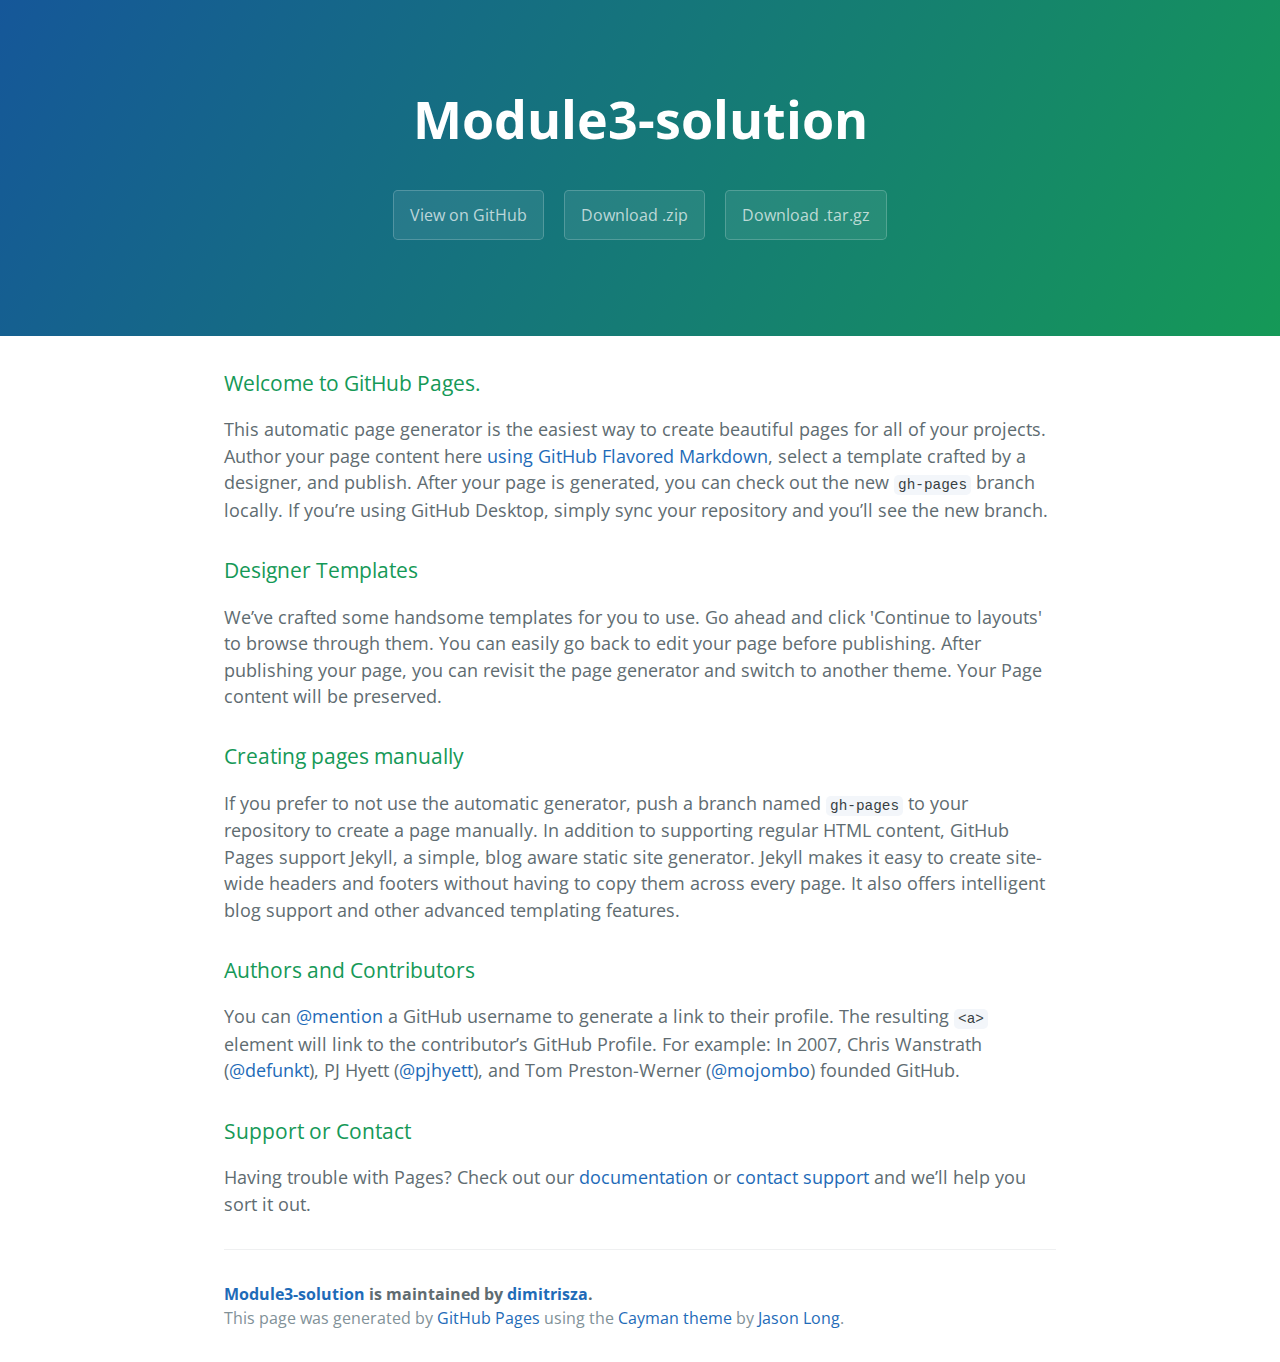
<file: index.html>
<!DOCTYPE html>
<html lang="en-us">
  <head>
    <meta charset="UTF-8">
    <title>Module3-solution by dimitrisza</title>
    <meta name="viewport" content="width=device-width, initial-scale=1">
    <link rel="stylesheet" type="text/css" href="stylesheets/normalize.css" media="screen">
    <link href='https://fonts.googleapis.com/css?family=Open+Sans:400,700' rel='stylesheet' type='text/css'>
    <link rel="stylesheet" type="text/css" href="stylesheets/stylesheet.css" media="screen">
    <link rel="stylesheet" type="text/css" href="stylesheets/github-light.css" media="screen">
  </head>
  <body>
    <section class="page-header">
      <h1 class="project-name">Module3-solution</h1>
      <h2 class="project-tagline"></h2>
      <a href="https://github.com/dimitrisza/module3-solution" class="btn">View on GitHub</a>
      <a href="https://github.com/dimitrisza/module3-solution/zipball/master" class="btn">Download .zip</a>
      <a href="https://github.com/dimitrisza/module3-solution/tarball/master" class="btn">Download .tar.gz</a>
    </section>

    <section class="main-content">
      <h3>
<a id="welcome-to-github-pages" class="anchor" href="#welcome-to-github-pages" aria-hidden="true"><span aria-hidden="true" class="octicon octicon-link"></span></a>Welcome to GitHub Pages.</h3>

<p>This automatic page generator is the easiest way to create beautiful pages for all of your projects. Author your page content here <a href="https://guides.github.com/features/mastering-markdown/">using GitHub Flavored Markdown</a>, select a template crafted by a designer, and publish. After your page is generated, you can check out the new <code>gh-pages</code> branch locally. If you’re using GitHub Desktop, simply sync your repository and you’ll see the new branch.</p>

<h3>
<a id="designer-templates" class="anchor" href="#designer-templates" aria-hidden="true"><span aria-hidden="true" class="octicon octicon-link"></span></a>Designer Templates</h3>

<p>We’ve crafted some handsome templates for you to use. Go ahead and click 'Continue to layouts' to browse through them. You can easily go back to edit your page before publishing. After publishing your page, you can revisit the page generator and switch to another theme. Your Page content will be preserved.</p>

<h3>
<a id="creating-pages-manually" class="anchor" href="#creating-pages-manually" aria-hidden="true"><span aria-hidden="true" class="octicon octicon-link"></span></a>Creating pages manually</h3>

<p>If you prefer to not use the automatic generator, push a branch named <code>gh-pages</code> to your repository to create a page manually. In addition to supporting regular HTML content, GitHub Pages support Jekyll, a simple, blog aware static site generator. Jekyll makes it easy to create site-wide headers and footers without having to copy them across every page. It also offers intelligent blog support and other advanced templating features.</p>

<h3>
<a id="authors-and-contributors" class="anchor" href="#authors-and-contributors" aria-hidden="true"><span aria-hidden="true" class="octicon octicon-link"></span></a>Authors and Contributors</h3>

<p>You can <a href="https://help.github.com/articles/basic-writing-and-formatting-syntax/#mentioning-users-and-teams" class="user-mention">@mention</a> a GitHub username to generate a link to their profile. The resulting <code>&lt;a&gt;</code> element will link to the contributor’s GitHub Profile. For example: In 2007, Chris Wanstrath (<a href="https://github.com/defunkt" class="user-mention">@defunkt</a>), PJ Hyett (<a href="https://github.com/pjhyett" class="user-mention">@pjhyett</a>), and Tom Preston-Werner (<a href="https://github.com/mojombo" class="user-mention">@mojombo</a>) founded GitHub.</p>

<h3>
<a id="support-or-contact" class="anchor" href="#support-or-contact" aria-hidden="true"><span aria-hidden="true" class="octicon octicon-link"></span></a>Support or Contact</h3>

<p>Having trouble with Pages? Check out our <a href="https://help.github.com/pages">documentation</a> or <a href="https://github.com/contact">contact support</a> and we’ll help you sort it out.</p>

      <footer class="site-footer">
        <span class="site-footer-owner"><a href="https://github.com/dimitrisza/module3-solution">Module3-solution</a> is maintained by <a href="https://github.com/dimitrisza">dimitrisza</a>.</span>

        <span class="site-footer-credits">This page was generated by <a href="https://pages.github.com">GitHub Pages</a> using the <a href="https://github.com/jasonlong/cayman-theme">Cayman theme</a> by <a href="https://twitter.com/jasonlong">Jason Long</a>.</span>
      </footer>

    </section>

  
  </body>
</html>
</file>
<file: stylesheets/stylesheet.css>
* {
  box-sizing: border-box; }

body {
  padding: 0;
  margin: 0;
  font-family: "Open Sans", "Helvetica Neue", Helvetica, Arial, sans-serif;
  font-size: 16px;
  line-height: 1.5;
  color: #606c71; }

a {
  color: #1e6bb8;
  text-decoration: none; }
  a:hover {
    text-decoration: underline; }

.btn {
  display: inline-block;
  margin-bottom: 1rem;
  color: rgba(255, 255, 255, 0.7);
  background-color: rgba(255, 255, 255, 0.08);
  border-color: rgba(255, 255, 255, 0.2);
  border-style: solid;
  border-width: 1px;
  border-radius: 0.3rem;
  transition: color 0.2s, background-color 0.2s, border-color 0.2s; }
  .btn + .btn {
    margin-left: 1rem; }

.btn:hover {
  color: rgba(255, 255, 255, 0.8);
  text-decoration: none;
  background-color: rgba(255, 255, 255, 0.2);
  border-color: rgba(255, 255, 255, 0.3); }

@media screen and (min-width: 64em) {
  .btn {
    padding: 0.75rem 1rem; } }

@media screen and (min-width: 42em) and (max-width: 64em) {
  .btn {
    padding: 0.6rem 0.9rem;
    font-size: 0.9rem; } }

@media screen and (max-width: 42em) {
  .btn {
    display: block;
    width: 100%;
    padding: 0.75rem;
    font-size: 0.9rem; }
    .btn + .btn {
      margin-top: 1rem;
      margin-left: 0; } }

.page-header {
  color: #fff;
  text-align: center;
  background-color: #159957;
  background-image: linear-gradient(120deg, #155799, #159957); }

@media screen and (min-width: 64em) {
  .page-header {
    padding: 5rem 6rem; } }

@media screen and (min-width: 42em) and (max-width: 64em) {
  .page-header {
    padding: 3rem 4rem; } }

@media screen and (max-width: 42em) {
  .page-header {
    padding: 2rem 1rem; } }

.project-name {
  margin-top: 0;
  margin-bottom: 0.1rem; }

@media screen and (min-width: 64em) {
  .project-name {
    font-size: 3.25rem; } }

@media screen and (min-width: 42em) and (max-width: 64em) {
  .project-name {
    font-size: 2.25rem; } }

@media screen and (max-width: 42em) {
  .project-name {
    font-size: 1.75rem; } }

.project-tagline {
  margin-bottom: 2rem;
  font-weight: normal;
  opacity: 0.7; }

@media screen and (min-width: 64em) {
  .project-tagline {
    font-size: 1.25rem; } }

@media screen and (min-width: 42em) and (max-width: 64em) {
  .project-tagline {
    font-size: 1.15rem; } }

@media screen and (max-width: 42em) {
  .project-tagline {
    font-size: 1rem; } }

.main-content :first-child {
  margin-top: 0; }
.main-content img {
  max-width: 100%; }
.main-content h1, .main-content h2, .main-content h3, .main-content h4, .main-content h5, .main-content h6 {
  margin-top: 2rem;
  margin-bottom: 1rem;
  font-weight: normal;
  color: #159957; }
.main-content p {
  margin-bottom: 1em; }
.main-content code {
  padding: 2px 4px;
  font-family: Consolas, "Liberation Mono", Menlo, Courier, monospace;
  font-size: 0.9rem;
  color: #383e41;
  background-color: #f3f6fa;
  border-radius: 0.3rem; }
.main-content pre {
  padding: 0.8rem;
  margin-top: 0;
  margin-bottom: 1rem;
  font: 1rem Consolas, "Liberation Mono", Menlo, Courier, monospace;
  color: #567482;
  word-wrap: normal;
  background-color: #f3f6fa;
  border: solid 1px #dce6f0;
  border-radius: 0.3rem; }
  .main-content pre > code {
    padding: 0;
    margin: 0;
    font-size: 0.9rem;
    color: #567482;
    word-break: normal;
    white-space: pre;
    background: transparent;
    border: 0; }
.main-content .highlight {
  margin-bottom: 1rem; }
  .main-content .highlight pre {
    margin-bottom: 0;
    word-break: normal; }
.main-content .highlight pre, .main-content pre {
  padding: 0.8rem;
  overflow: auto;
  font-size: 0.9rem;
  line-height: 1.45;
  border-radius: 0.3rem; }
.main-content pre code, .main-content pre tt {
  display: inline;
  max-width: initial;
  padding: 0;
  margin: 0;
  overflow: initial;
  line-height: inherit;
  word-wrap: normal;
  background-color: transparent;
  border: 0; }
  .main-content pre code:before, .main-content pre code:after, .main-content pre tt:before, .main-content pre tt:after {
    content: normal; }
.main-content ul, .main-content ol {
  margin-top: 0; }
.main-content blockquote {
  padding: 0 1rem;
  margin-left: 0;
  color: #819198;
  border-left: 0.3rem solid #dce6f0; }
  .main-content blockquote > :first-child {
    margin-top: 0; }
  .main-content blockquote > :last-child {
    margin-bottom: 0; }
.main-content table {
  display: block;
  width: 100%;
  overflow: auto;
  word-break: normal;
  word-break: keep-all; }
  .main-content table th {
    font-weight: bold; }
  .main-content table th, .main-content table td {
    padding: 0.5rem 1rem;
    border: 1px solid #e9ebec; }
.main-content dl {
  padding: 0; }
  .main-content dl dt {
    padding: 0;
    margin-top: 1rem;
    font-size: 1rem;
    font-weight: bold; }
  .main-content dl dd {
    padding: 0;
    margin-bottom: 1rem; }
.main-content hr {
  height: 2px;
  padding: 0;
  margin: 1rem 0;
  background-color: #eff0f1;
  border: 0; }

@media screen and (min-width: 64em) {
  .main-content {
    max-width: 64rem;
    padding: 2rem 6rem;
    margin: 0 auto;
    font-size: 1.1rem; } }

@media screen and (min-width: 42em) and (max-width: 64em) {
  .main-content {
    padding: 2rem 4rem;
    font-size: 1.1rem; } }

@media screen and (max-width: 42em) {
  .main-content {
    padding: 2rem 1rem;
    font-size: 1rem; } }

.site-footer {
  padding-top: 2rem;
  margin-top: 2rem;
  border-top: solid 1px #eff0f1; }

.site-footer-owner {
  display: block;
  font-weight: bold; }

.site-footer-credits {
  color: #819198; }

@media screen and (min-width: 64em) {
  .site-footer {
    font-size: 1rem; } }

@media screen and (min-width: 42em) and (max-width: 64em) {
  .site-footer {
    font-size: 1rem; } }

@media screen and (max-width: 42em) {
  .site-footer {
    font-size: 0.9rem; } }
</file>
<file: stylesheets/github-light.css>
/*
The MIT License (MIT)

Copyright (c) 2015 GitHub, Inc.

Permission is hereby granted, free of charge, to any person obtaining a copy
of this software and associated documentation files (the "Software"), to deal
in the Software without restriction, including without limitation the rights
to use, copy, modify, merge, publish, distribute, sublicense, and/or sell
copies of the Software, and to permit persons to whom the Software is
furnished to do so, subject to the following conditions:

The above copyright notice and this permission notice shall be included in all
copies or substantial portions of the Software.

THE SOFTWARE IS PROVIDED "AS IS", WITHOUT WARRANTY OF ANY KIND, EXPRESS OR
IMPLIED, INCLUDING BUT NOT LIMITED TO THE WARRANTIES OF MERCHANTABILITY,
FITNESS FOR A PARTICULAR PURPOSE AND NONINFRINGEMENT. IN NO EVENT SHALL THE
AUTHORS OR COPYRIGHT HOLDERS BE LIABLE FOR ANY CLAIM, DAMAGES OR OTHER
LIABILITY, WHETHER IN AN ACTION OF CONTRACT, TORT OR OTHERWISE, ARISING FROM,
OUT OF OR IN CONNECTION WITH THE SOFTWARE OR THE USE OR OTHER DEALINGS IN THE
SOFTWARE.

*/

.pl-c /* comment */ {
  color: #969896;
}

.pl-c1      /* constant, markup.raw, meta.diff.header, meta.module-reference, meta.property-name, support, support.constant, support.variable, variable.other.constant */,
.pl-s .pl-v /* string variable */ {
  color: #0086b3;
}

.pl-e  /* entity */,
.pl-en /* entity.name */ {
  color: #795da3;
}

.pl-s .pl-s1 /* string source */,
.pl-smi      /* storage.modifier.import, storage.modifier.package, storage.type.java, variable.other, variable.parameter.function */ {
  color: #333;
}

.pl-ent /* entity.name.tag */ {
  color: #63a35c;
}

.pl-k /* keyword, storage, storage.type */ {
  color: #a71d5d;
}

.pl-pds              /* punctuation.definition.string, string.regexp.character-class */,
.pl-s                /* string */,
.pl-s .pl-pse .pl-s1 /* string punctuation.section.embedded source */,
.pl-sr               /* string.regexp */,
.pl-sr .pl-cce       /* string.regexp constant.character.escape */,
.pl-sr .pl-sra       /* string.regexp string.regexp.arbitrary-repitition */,
.pl-sr .pl-sre       /* string.regexp source.ruby.embedded */ {
  color: #183691;
}

.pl-v /* variable */ {
  color: #ed6a43;
}

.pl-id /* invalid.deprecated */ {
  color: #b52a1d;
}

.pl-ii /* invalid.illegal */ {
  background-color: #b52a1d;
  color: #f8f8f8;
}

.pl-sr .pl-cce /* string.regexp constant.character.escape */ {
  color: #63a35c;
  font-weight: bold;
}

.pl-ml /* markup.list */ {
  color: #693a17;
}

.pl-mh        /* markup.heading */,
.pl-mh .pl-en /* markup.heading entity.name */,
.pl-ms        /* meta.separator */ {
  color: #1d3e81;
  font-weight: bold;
}

.pl-mq /* markup.quote */ {
  color: #008080;
}

.pl-mi /* markup.italic */ {
  color: #333;
  font-style: italic;
}

.pl-mb /* markup.bold */ {
  color: #333;
  font-weight: bold;
}

.pl-md /* markup.deleted, meta.diff.header.from-file */ {
  background-color: #ffecec;
  color: #bd2c00;
}

.pl-mi1 /* markup.inserted, meta.diff.header.to-file */ {
  background-color: #eaffea;
  color: #55a532;
}

.pl-mdr /* meta.diff.range */ {
  color: #795da3;
  font-weight: bold;
}

.pl-mo /* meta.output */ {
  color: #1d3e81;
}
</file>
